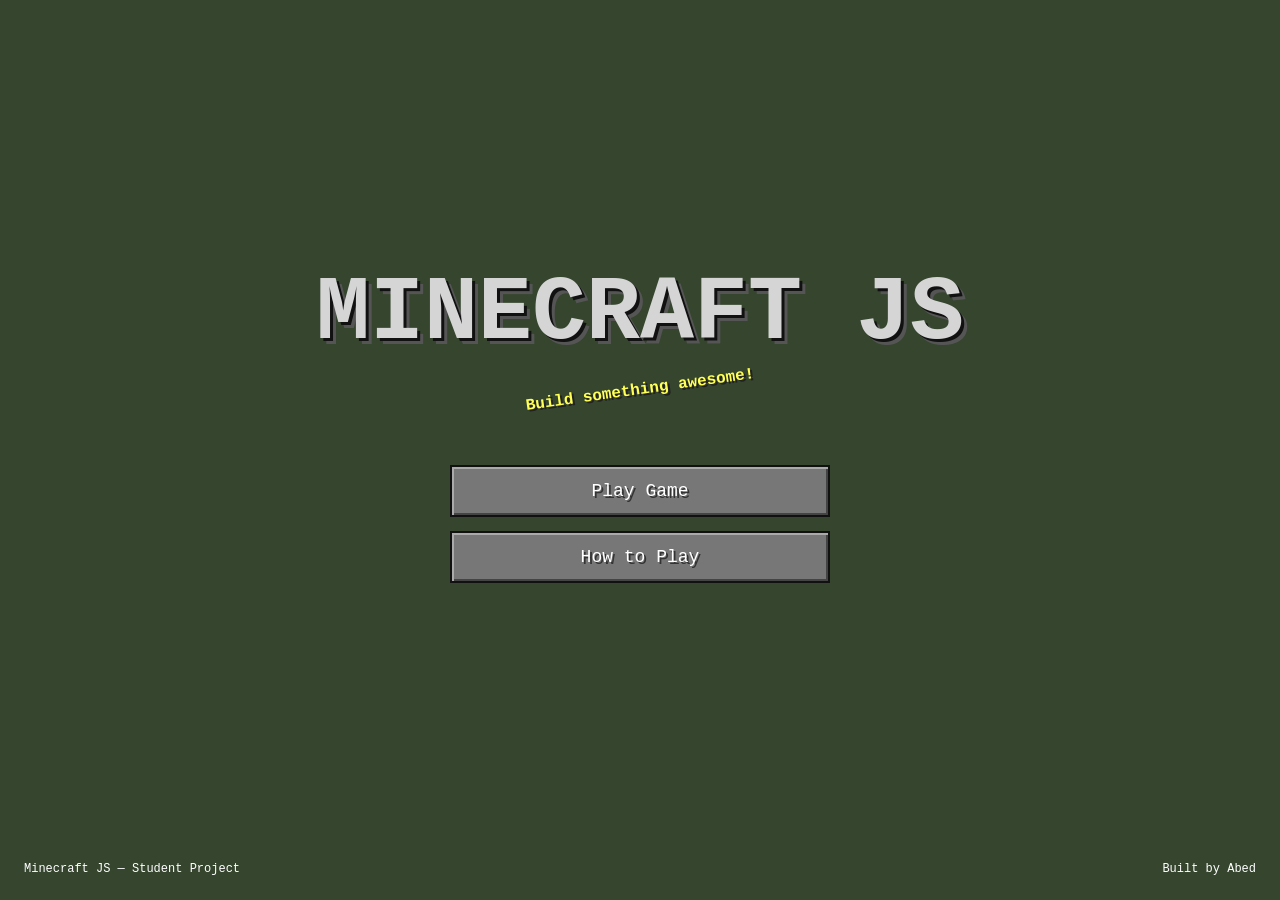
<file: index.html>
<!DOCTYPE html>
<html lang="en">
<head>
  <meta charset="UTF-8">
  <meta name="viewport" content="width=device-width, initial-scale=1.0">
  <title>Minecraft JS | Main Menu</title>
  <link rel="stylesheet" href="style.css">
</head>
<body class="menu-page">
  <main class="landing">
    <header class="game-header">
      <h1 class="game-title">MINECRAFT JS</h1>
      <p class="splash-text">Build something awesome!</p>
    </header>

    <nav class="main-menu" aria-label="Main menu">
      <a href="game.html" class="menu-button">Play Game</a>
      <a href="instructions.html" class="menu-button">How to Play</a>
    </nav>
  </main>

  <footer class="landing-footer">
    <span>Minecraft JS — Student Project</span>
    <span>Built by Abed</span>
  </footer>
</body>
</html>
</file>
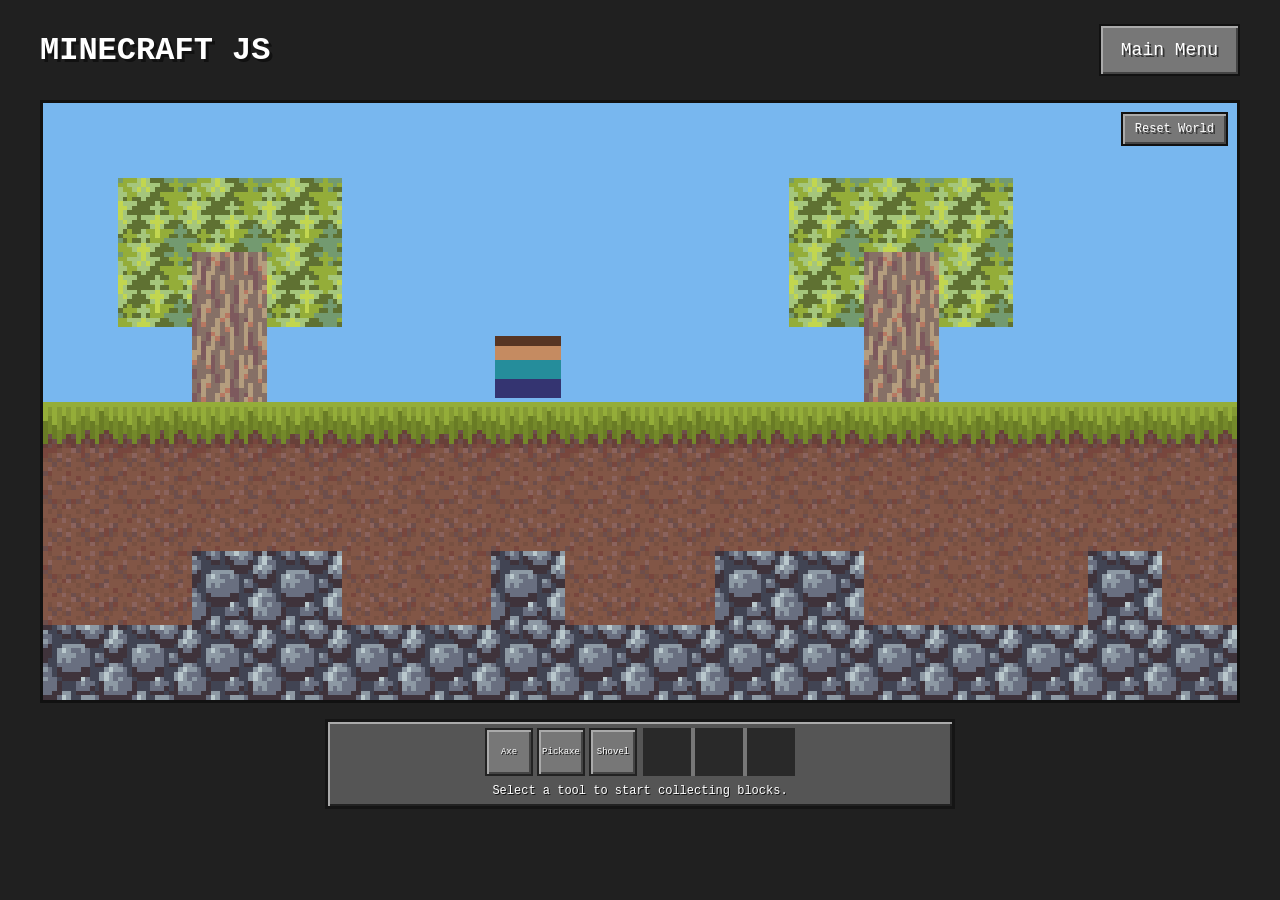
<file: game.html>
<!DOCTYPE html>
<html lang="en">
<head>
  <meta charset="UTF-8">
  <meta name="viewport" content="width=device-width, initial-scale=1.0">
  <title>Minecraft JS | Game</title>
  <link rel="stylesheet" href="style.css">
  <script src="script.js" defer></script>
</head>
<body class="game-page">
  <header class="game-topbar">
    <h1>MINECRAFT JS</h1>
    <a href="index.html" class="menu-button">Main Menu</a>
  </header>

  <main class="game-layout">
    
    <button type="button" id="reset-button" class="menu-button">
        Reset World
    </button>

    <section class="world-panel" aria-label="Game world">
      <div id="world" class="world"></div>
    </section>

    <aside class="sidebar">
      <section class="tools-panel">
        <h2>Tools</h2>

        <div id="toolbar" class="toolbar">
          <button type="button" class="tool-button"
                  data-tool="axe" aria-pressed="false">
            Axe
          </button>

          <button type="button" class="tool-button"
                  data-tool="pickaxe" aria-pressed="false">
            Pickaxe
          </button>

          <button type="button" class="tool-button"
                  data-tool="shovel" aria-pressed="false">
            Shovel
          </button>
        </div>
      </section>

      <section class="inventory-panel">
        <h2>Inventory</h2>
        <div id="inventory" class="inventory"></div>
      </section>

      <p id="game-message" role="status">
        Select a tool to start collecting blocks.
      </p>

    </aside>
  </main>
</body>
</html>
</file>
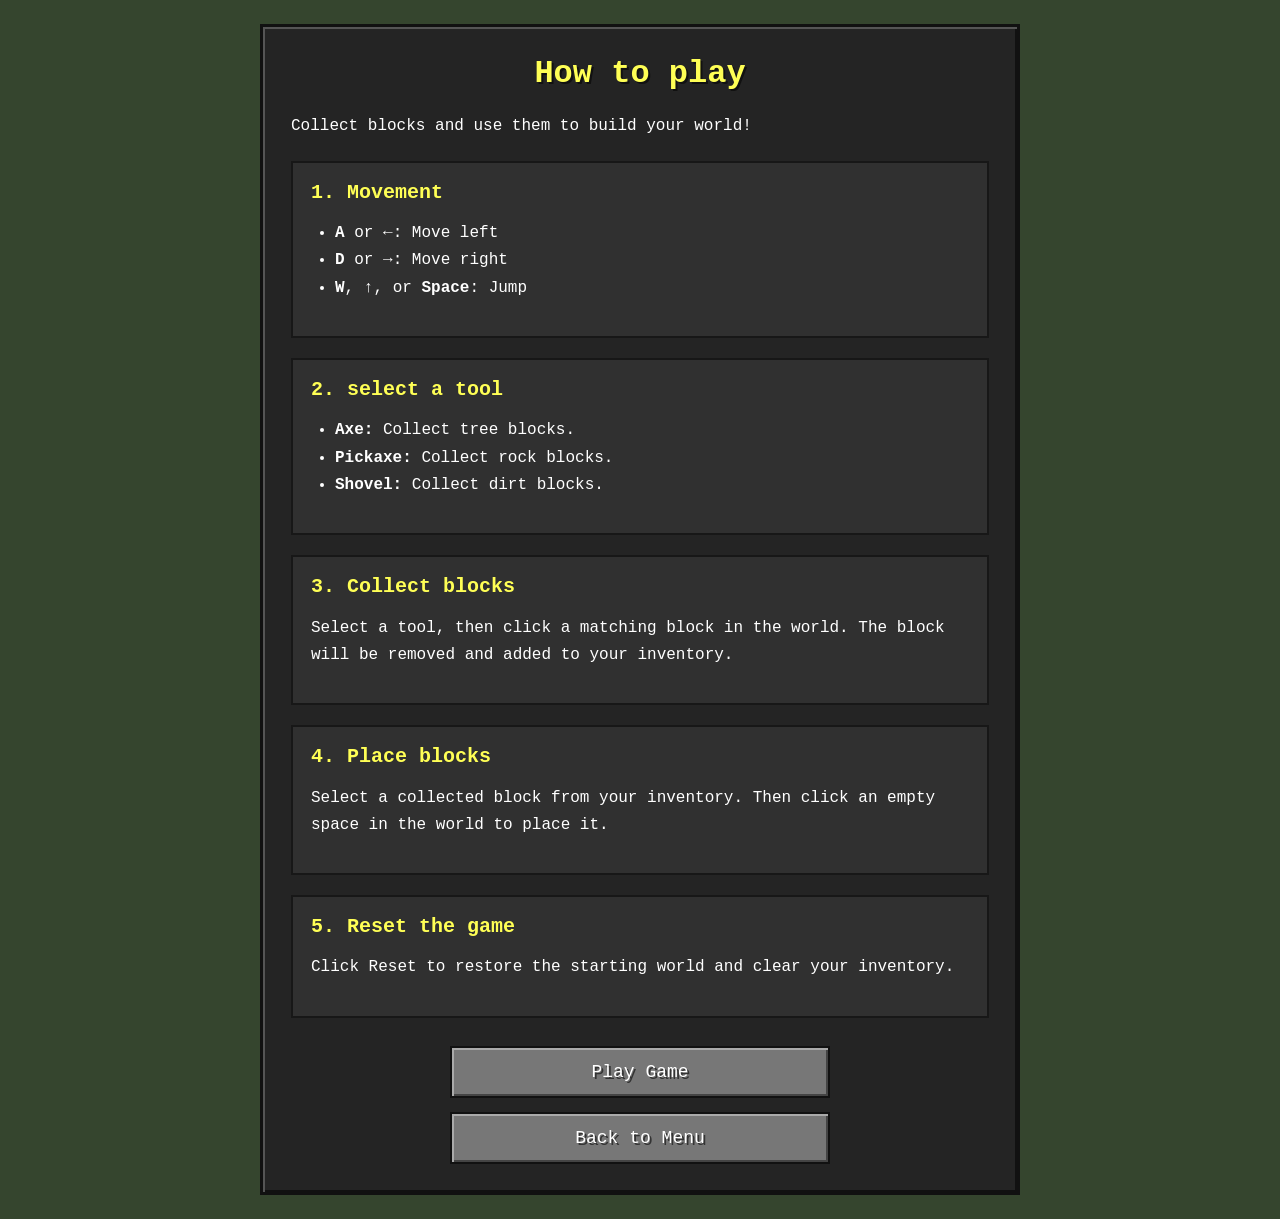
<file: instructions.html>
<!DOCTYPE html>
<html lang="en">
<head>
    <meta charset="UTF-8">
    <meta name="viewport" content="width=device-width, initial-scale=1.0">
    <title>Minecraft | How to play</title>
    <link rel="stylesheet" href="style.css">
</head>
<body class="instructions-page">
    <main class="instructions-panel">
        <h1>How to play</h1>
        <p>Collect blocks and use them to build your world!</p>

        <section>
            <h2>1. Movement</h2>
            <ul>
                <li><strong>A</strong> or <strong>←</strong>: Move left</li>
                <li><strong>D</strong> or <strong>→</strong>: Move right</li>
                <li><strong>W</strong>, <strong>↑</strong>, or <strong>Space</strong>: Jump</li>
            </ul>
        </section>

        <section>
            <h2>2. select a tool</h2>
            <ul>
                <li><strong>Axe:</strong> Collect tree blocks.</li>
                <li><strong>Pickaxe:</strong> Collect rock blocks.</li>
                <li><strong>Shovel:</strong> Collect dirt blocks.</li>
            </ul>
        </section>

        <section>
            <h2>3. Collect blocks</h2>
            <p>
                Select a tool, then click a matching block in the world.
                The block will be removed and added to your inventory.
            </p>
        </section>

        <section>
            <h2>4. Place blocks</h2>
            <p>
                Select a collected block from your inventory.
                Then click an empty space in the world to place it.
            </p>
        </section>

        <section>
            <h2>5. Reset the game</h2>
            <p>
                Click Reset to restore the starting world
                and clear your inventory.
            </p>
        </section>

        <nav class="main-menu" aria-label="Instructions navigation">
            <a href="game.html" class="menu-button">Play Game</a>
            <a href="index.html" class="menu-button">Back to Menu</a>
        </nav>
    </main>
    
</body>
</html>
</file>
<file: style.css>
* {
  box-sizing: border-box;
}

body {
  margin: 0;
  min-height: 100vh;
  padding: 24px;
  background-color: #35452e;
  color: white;
  font-family: "Courier New", monospace;
}

/* Main page */
.menu-page {
  display: flex;
  flex-direction: column;
}

.landing {
  flex: 1;
  display: flex;
  flex-direction: column;
  justify-content: center;
  align-items: center;
  gap: 50px;
}

/* Title */
.game-header {
  text-align: center;
}

.game-title {
  margin: 0;
  font-size: clamp(36px, 8vw, 90px);
  color: #d5d5d5;
  text-shadow: 3px 3px #111, 6px 6px #555;
}

.splash-text {
  color: #ffff55;
  font-weight: bold;
  text-shadow: 2px 2px #222;
  transform: rotate(-8deg);
}

/* Menu buttons */
.main-menu {
  display: flex;
  flex-direction: column;
  gap: 14px;
  width: 100%;
  max-width: 380px;
}

.menu-button {
  display: block;
  padding: 14px 20px;
  border: 2px solid #111;
  background-color: #777;
  box-shadow: inset 2px 2px #aaa, inset -2px -2px #444;
  color: white;
  font-size: 18px;
  text-align: center;
  text-decoration: none;
  text-shadow: 2px 2px #333;
}

.menu-button:hover {
  background-color: #8993b5;
  color: #ffffa0;
}

.menu-button:focus-visible {
  outline: 3px solid #ffff55;
  outline-offset: 4px;
}


.landing-footer {
  display: flex;
  justify-content: space-between;
  flex-wrap: wrap;
  gap: 12px;
  padding-top: 40px;
  font-size: 12px;
}

/* Instructions page */
.instructions-panel {
  width: 100%;
  max-width: 760px;
  margin: 0 auto;
  padding: 28px;
  background-color: #242424;
  border: 3px solid #111;
  box-shadow: inset 2px 2px #555, inset -2px -2px #111;
}

.instructions-panel h1 {
  margin-top: 0;
  color: #ffff55;
  text-align: center;
  text-shadow: 2px 2px #111;
}

.instructions-panel section {
  margin: 20px 0;
  padding: 18px;
  background-color: #303030;
  border: 2px solid #171717;
}

.instructions-panel h2 {
  margin-top: 0;
  color: #ffff55;
  font-size: 20px;
}

.instructions-panel p,
.instructions-panel li {
  font-size: 16px;
  line-height: 1.7;
}

.instructions-panel ul {
  padding-left: 24px;
}

.instructions-panel .main-menu {
  margin: 28px auto 0;
}

/* GAME PAGE */

.game-page {
  background-color: #202020;
}

.game-topbar {
  display: flex;
  justify-content: space-between;
  align-items: center;
  flex-wrap: wrap;
  gap: 20px;
  max-width: 1200px;
  margin: 0 auto 24px;
}

.game-topbar h1 {
  margin: 0;
  font-size: 32px;
  text-shadow: 3px 3px #111;
}

/* World */

.game-layout {
  display: grid;
  position: relative;
  max-width: 1200px;
  margin: 0 auto;
  grid-template-columns: 1fr;
  gap: 16px;
}

.world-panel {
  min-width: 0;
  overflow-x: auto;
  border: 3px solid #111;
  background-color: #78b7ef;
}

.world {
  position: relative;
  display: grid;
  grid-template-columns: repeat(16, minmax(0, 1fr));
  min-width: 640px;
  width: 100%;
}


.sidebar {
  --slot-size: 48px;

  display: flex;
  flex-wrap: wrap;
  justify-content: center;
  align-items: center;
  gap: 6px;

  width: fit-content;
  max-width: 100%;
  margin: 0 auto;
  padding: 6px;

  background-color: #555;
  border: 3px solid #151515;
  box-shadow: inset 2px 2px #aaa, inset -2px -2px #222;
}


.sidebar h2 {
  position: absolute;
  width: 1px;
  height: 1px;
  margin: -1px;
  padding: 0;
  overflow: hidden;
  clip-path: inset(50%);
  white-space: nowrap;
}

/* Tool slots */

.toolbar {
  display: flex;
  gap: 4px;
}

.tool-button {
  flex-shrink: 0;
  width: var(--slot-size);
  height: var(--slot-size);
  padding: 2px;

  border: 2px solid #222;
  background-color: #777;
  box-shadow: inset 2px 2px #aaa, inset -2px -2px #444;

  color: white;
  font: inherit;
  font-size: 9px;
  text-shadow: 1px 1px #111;
  cursor: pointer;
}

.tool-button:hover {
  background-color: #8993b5;
}

.tool-button:focus-visible {
  outline: 2px solid #ffff55;
  outline-offset: 1px;
}

.tool-button.selected {
  border-color: white;
  background-color: #596444;
  outline: 2px solid #ffff55;
  outline-offset: 1px;
}

/* Inventory slots */

.inventory {
  display: flex;
  flex-wrap: nowrap;
  gap: 4px;
  min-width: 0;
  min-height: var(--slot-size);
  overflow-x: auto;
  padding: 3px;
}


.inventory:empty {
  width: calc(
    var(--slot-size) + var(--slot-size) + var(--slot-size) + 8px
  );

  background: repeating-linear-gradient(
    to right,
    #292929 0,
    #292929 var(--slot-size),
    #777 var(--slot-size),
    #777 calc(var(--slot-size) + 4px)
  );
}

/* Message above the hotbar */

#game-message {
  order: 1;
  flex-basis: 100%;
  margin: 0;

  color: white;
  font-size: 12px;
  line-height: 1.5;
  text-align: center;
  text-shadow: 1px 1px #111;
  pointer-events: none;
}

/* Reset at the top-right of the world */

#reset-button {
  position: absolute;
  top: 12px;
  right: 12px;
  z-index: 3;

  width: auto;
  margin: 0;
  padding: 8px 12px;

  font-family: inherit;
  font-size: 12px;
  cursor: pointer;
}

/* Smaller screens */

@media (max-width: 480px) {
  .game-topbar {
    justify-content: center;
  }

  .sidebar {
    --slot-size: 32px;
    gap: 4px;
    padding: 4px;
  }

  .tool-button {
    font-size: 7px;
  }

  #game-message {
    font-size: 10px;
  }
}

/* World tiles */

.tile {
  width: 100%;
  min-width: 0;
  aspect-ratio: 1;
  padding: 0;
  margin: 0;
  border: none;
  border-radius: 0;
  appearance: none;
  cursor: pointer;
}

.tile-air {
  background-color: #78b7ef;
}

.tile-grass {
  background-image: url("assets/grass.png");
  background-size: 100% 100%;
  image-rendering: pixelated;
}

.tile-dirt {
  background-image: url("assets/dirt.png");
  background-size: 100% 100%;
  image-rendering: pixelated;
}

.tile-rock {
  background-image: url("assets/stone.png");
  background-size: 100% 100%;
  image-rendering: pixelated;
}

.tile-wood {
  background-image: url("assets/wood.png");
  background-size: 100% 100%;
  image-rendering: pixelated;
}

.tile-leaves {
  background-image: url("assets/leaves.png");
  background-size: 100% 100%;
  image-rendering: pixelated;
}

.tile:hover {
  box-shadow: inset 0 0 0 2px white;
}

.tile:focus-visible {
  outline: 3px solid yellow;
  outline-offset: -3px;
}

.inventory-item {
  position: relative;
  display: flex;
  justify-content: center;
  align-items: center;
  flex-shrink: 0;

  width: var(--slot-size);
  height: var(--slot-size);
  padding: 5px;

  border: 2px solid #222;
  background-color: #777;
  box-shadow: inset 2px 2px #aaa, inset -2px -2px #444;

  color: white;
  font-size: 10px;
  text-align: center;
  overflow-wrap: anywhere;
  font-family: inherit;
  cursor: pointer;
}

.inventory-panel {
  min-width: 0;
}

.tools-panel {
  flex-shrink: 0;
}

.inventory-item.selected {
  border-color: white;
  outline: 2px solid #ffff55;
  outline-offset: 1px;
}

.inventory-item:focus-visible {
  outline: 2px solid #ffff55;
  outline-offset: 1px;
}

.block-preview {
  display: block;
  width: 100%;
  height: 100%;
  background-size: cover;
  image-rendering: pixelated;
  pointer-events: none;
}

.inventory-count {
  position: absolute;
  bottom: 1px;
  right: 3px;

  color: white;
  font-size: 12px;
  font-weight: bold;
  text-shadow: 1px 1px #000, -1px -1px #000;
  pointer-events: none;
}

.player {
  position: absolute;
  z-index: 1;
  pointer-events: none;

  width: calc(100% / 16);
  height: calc(100% / 8);
  left: calc(var(--player-col) * 100% / 16);
  top: calc(var(--player-row) * 100% / 8);

  background: linear-gradient(
    to bottom,
    transparent 0% 8%,
    #573523 8% 22%,
    #c58b61 22% 43%,
    #258d9b 43% 72%,
    #343471 72% 100%
  );

  border: 4px solid transparent;
  background-clip: padding-box;
  image-rendering: pixelated;
}
</file>
